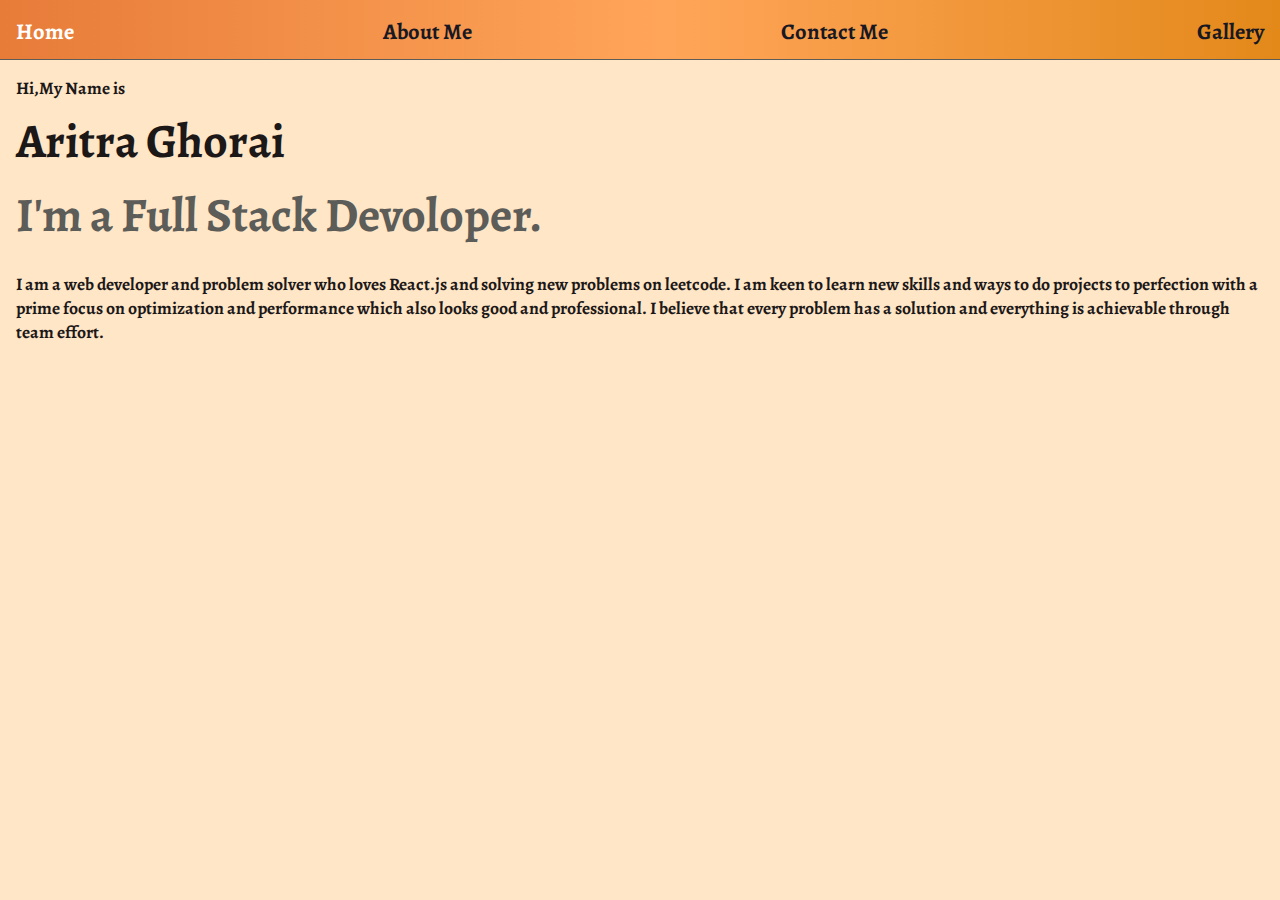
<file: index.html>
<!DOCTYPE html>
<html lang="en">

<head>
  <title>Aritra Ghorai</title>
  <meta charset="UTF-8" />
  <link rel="preconnect" href="https://fonts.googleapis.com">
  <link rel="preconnect" href="https://fonts.gstatic.com" crossorigin>
  <meta name="viewport" content="width=device-width, initial-scale=1" />
  <link href="css/style.css" rel="stylesheet" />
</head>

<body>
  <nav class="navbar">
    <ul class="container">
      <li><a id="active" href="/">Home</a></li>
      <li><a href="/pages/about.html">About Me</a></li>
      <li><a href="/pages/contact.html">Contact Me</a></li>
      <li><a href="/pages/gallery.html">Gallery</a></li>
    </ul>
  </nav>
  <section id="home" class="container home">
    <div class="content">
      <p class="title"> Hi,My Name is</p>
      <h1 class="text-4xl sm:text-7xl font-bold dark:text-[#ccd6fd]">Aritra Ghorai</h1>
      <h2 class="text-4xl sm:text-7xl font-bold text-[#8892b0]">I'm a Full Stack Devoloper.</h2>
      <p class="dark:text-[#8892b0] py-4 max-w-[700px]">I am a web developer and problem solver who loves React.js and
        solving new problems on leetcode. I am keen to learn new skills and ways to do projects to perfection with a
        prime focus on optimization and performance which also looks good and professional. I believe that every problem
        has a solution and everything is achievable through team effort.</p><a>
      </a>
    </div>
  </section>
</body>

</html>
</file>
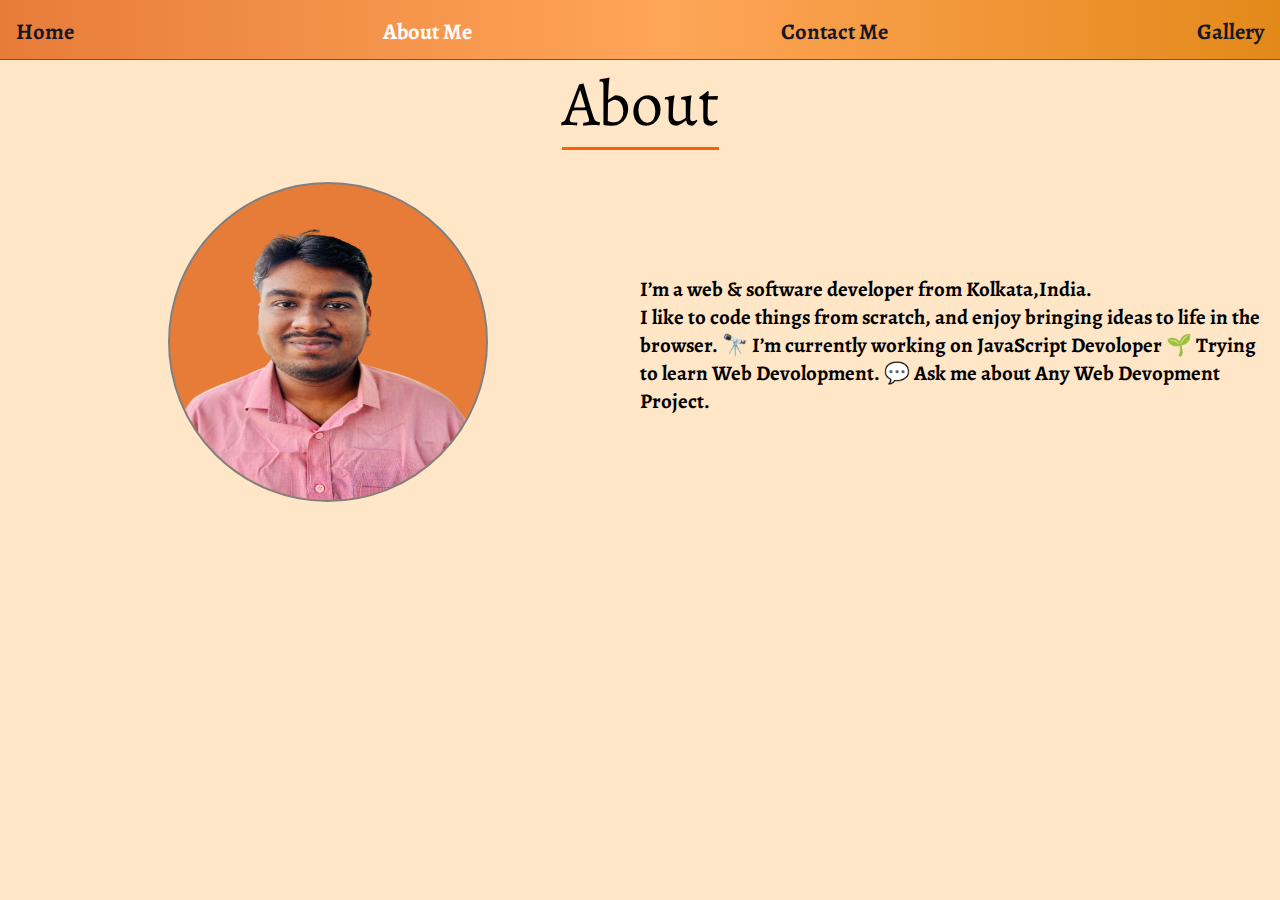
<file: pages/about.html>
<!DOCTYPE html>
<html lang="en">

<head>
    <title>Aritra Ghorai</title>
    <meta charset="UTF-8" />
    <link rel="preconnect" href="https://fonts.googleapis.com">
    <link rel="preconnect" href="https://fonts.gstatic.com" crossorigin>
    <meta name="viewport" content="width=device-width, initial-scale=1" />
    <link href="../css/style.css" rel="stylesheet" />
</head>

<body>
    <nav class="navbar">
        <ul class="container">
            <li><a href="/">Home</a></li>
            <li><a id="active" href="/pages/about.html">About Me</a></li>
            <li><a href="/pages/contact.html">Contact Me</a></li>
            <li><a href="/pages/gallery.html">Gallery</a></li>
        </ul>
    </nav>

    <section id="about" class="container about">
        <div class="content">
            <div class="title">
                <p>About</p>
            </div>
            <div class="detail">
                <div>
                    <img class="profile_pic" src="/images/pic.png" alt="">
                </div>
                <div>
                    <div>
                        <p class="">I’m a web &amp; soft­ware devel­op­er from Kolkata,India.</p>
                    </div>
                    <div>
                        <p>I like to code things from scratch, and enjoy bringing ideas to life in the browser. 🔭 I’m
                            currently
                            working on JavaScript Devoloper 🌱 Trying to learn Web Devolopment. 💬 Ask me about Any Web
                            Devopment
                            Project.</p>
                    </div>
                </div>
            </div>
        </div>
    </section>

</body>

</html>
</file>
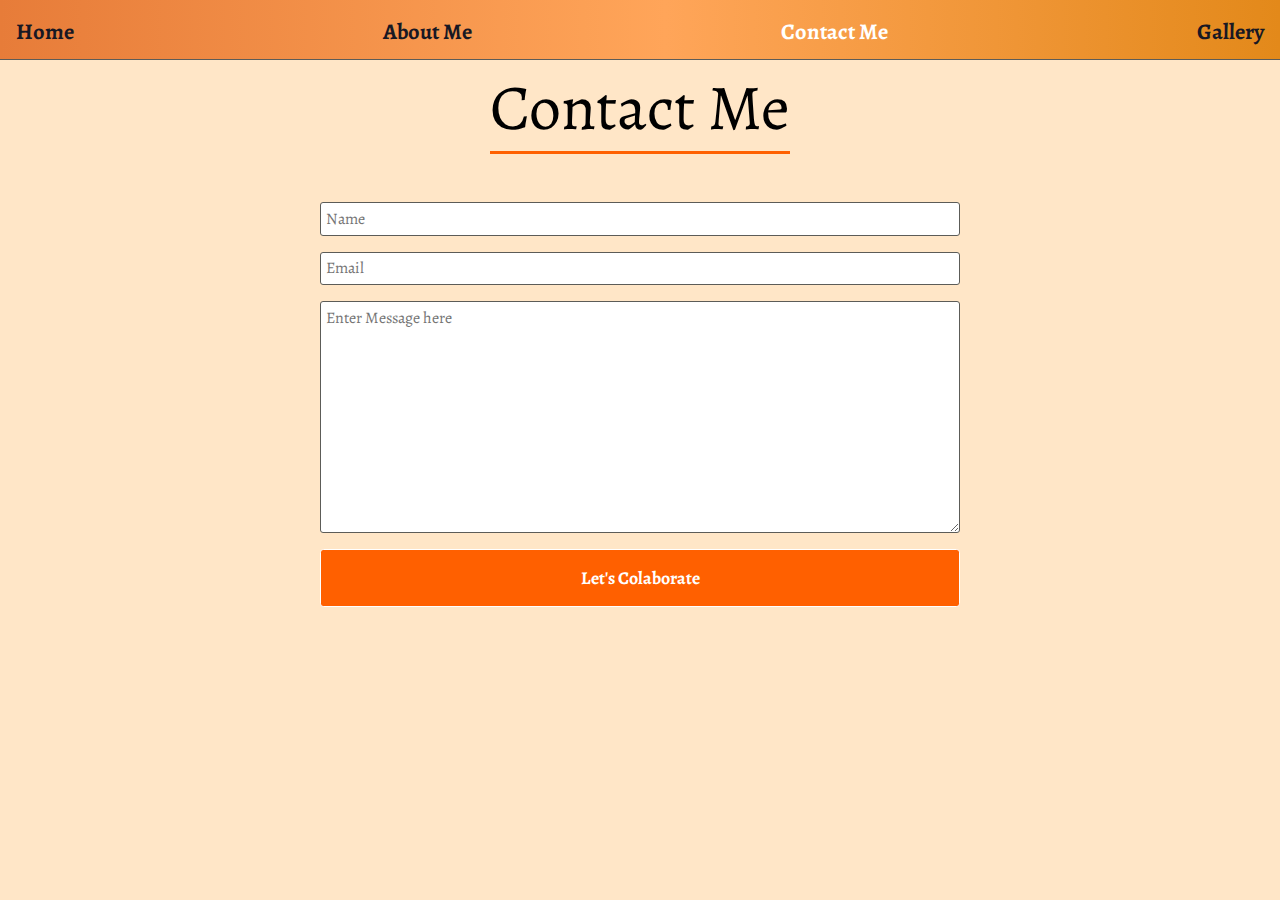
<file: pages/contact.html>
<!DOCTYPE html>
<html lang="en">

<head>
    <title>Aritra Ghorai</title>
    <meta charset="UTF-8" />
    <link rel="preconnect" href="https://fonts.googleapis.com">
    <link rel="preconnect" href="https://fonts.gstatic.com" crossorigin>
    <meta name="viewport" content="width=device-width, initial-scale=1" />
    <link href="../css/style.css" rel="stylesheet" />
</head>

<body>
    <nav class="navbar">
        <ul class="container">
            <li><a href="/">Home</a></li>
            <li><a href="/pages/about.html">About Me</a></li>
            <li><a id="active" href="/pages/contact.html">Contact Me</a></li>
            <li><a href="/pages/gallery.html">Gallery</a></li>
        </ul>
    </nav>

    <section id="contact" class="container contact">
        <form method="post" action="#" class="content">
            <div class="title">
                <p class="title">Contact Me</p>
            </div>
            <input class="input" type="text" name="Name" required="" id="name" placeholder="Name"><input class="input"
                type="email" name="Email" required="" id="email" placeholder="Email"><textarea name="message" rows="10"
                placeholder="Enter Message here" class="input" required=""></textarea><button type="submit">Let's
                Colaborate</button>
        </form>
    </section>

</body>

</html>
</file>
<file: css/style.css>
@import url("https://fonts.googleapis.com/css2?family=Alegreya&family=Space+Mono&display=swap");

* {
  box-sizing: border-box;
  padding: 0;
  margin: 0;
  font-family: "Alegreya", serif;
}
:root {
  --gray: #5c5c58;
  --secondary_color: #f6f5f5;
  --primary_color: rgb(28, 24, 24);
  --black: #181823;
  --text_color: #526e69;
  --deep_orage: #ff6000;
  --light_orage: #ffa559;
  --body_color: #ffe6c7;
  --extra: #ffe6c7;
}
.container {
  max-width: 1280px;
  margin: 0 auto;
}

body {
  background-color: var(--body_color);
}
.navbar {
  background: rgb(231, 124, 57);
  background: linear-gradient(
    90deg,
    rgba(231, 124, 57, 1) 0%,
    rgba(255, 165, 89, 1) 52%,
    rgba(227, 137, 26, 1) 100%
  );
  border-bottom: 1px solid var(--gray);
  position: fixed;
  width: 100vw;
  height: 60px;
}

.navbar ul {
  display: flex;
  flex-direction: row;
  align-items: center;
  justify-content: space-between;
  list-style: none;
  padding: 1rem;
}
.navbar ul li a {
  text-decoration: none;
  font-weight: bold;
  font-size: 1.4rem;
  color: var(--black);
}
.navbar ul li:hover a {
  color: var(--text_color);
}

.home {
  padding: 1rem;
  height: 90vh;
  padding-top: 60px;
}

.home .content {
  height: 100%;
  display: flex;
  flex-direction: column;
  align-items: flex-start;
  justify-content: flex-start;
}
.home .content p {
  padding-top: 1rem;
  padding-bottom: 0.5rem;
  color: var(--primary_color);
  font-size: 1.1rem;
  font-weight: bold;
}
.home .content h1 {
  padding-bottom: 0.5rem;
  color: var(--primary_color);
  font-size: 3rem;
}
.home .content h2 {
  padding-bottom: 0.5rem;
  color: var(--gray);
  font-size: 3rem;
}

.about {
  height: 95vh;
  padding: 1rem;
  padding-top: 60px;
}
.about .content {
  display: flex;
  flex-direction: column;
  justify-content: center;
  align-items: center;
}
.about .content .title {
  margin-bottom: 1rem;
  font-size: 4rem;
  border-bottom: 1px solid var(--deep_orage);
  border-width: 0.2rem;
  margin-bottom: 1rem;
}
.about .content .detail:first-child {
  margin-top: 1rem;
}
.about .content .detail p {
  font-size: 1.3rem;
  font-weight: bold;
}
.about .content .detail {
  margin-top: 1rem;
  display: grid;
  grid-template-columns: repeat(2, 1fr);
  align-items: center;
  justify-items: center;
}
.profile_pic {
  width: 20rem;
  height: 20rem;
  border-radius: 50%;
  background-position: center;
  background-color: rgb(231, 124, 57);
  border: 2px solid gray;
}

.contact {
  display: flex;
  align-items: flex-start;
  justify-content: center;
  height: 95vh;
  padding: 2rem;
}

.contact .content {
  margin-top: 2rem;
  display: flex;
  flex-direction: column;
  gap: 1rem;
  justify-content: flex-start;
  align-items: center;
}
.contact .content .title {
  margin-bottom: 1rem;
  font-size: 4rem;
  border-width: 0.2rem;
  margin-bottom: 1rem;
  display: flex;
  flex-direction: column;
  align-items: center;
  justify-content: center;
}
.contact .content .title p {
  border-bottom: 1px solid var(--deep_orage);
  border-width: 0.2rem;
}

.contact .content input,
textarea,
button {
  width: 50vw;
  padding: 0.3rem;
  border-radius: 3px;
  font-size: 1rem;
}
.contact .content input:hover,
textarea:hover,
button:hover {
  outline-color: var(--deep_orage);
  outline-width: 1px;
}
.input {
  border: none;
  border: 1px solid var(--gray);
}
.contact .content button {
  background-color: var(--deep_orage);
  border: none;
  padding: 1rem;
  border-radius: 0.2rem;
  font-weight: bold;
  border: 0.4px solid white;
  color: white;
  font-size: large;
}

.gallery {
  display: flex;
  align-items: center;
  justify-content: flex-start;
  flex-direction: column;
  width: 100%;
  min-height: 95vh;
  padding: 1rem;
}
.gallery .title {
  margin-top: 2rem;
  margin-bottom: 1rem;
  font-size: 4rem;
  border-width: 0.2rem;
  margin-bottom: 1rem;
  border-bottom: 1px solid var(--deep_orage);
  border-width: 0.2rem;
}

.gallery ul li img {
  width: 100%;
  height: 200px;
  border-radius: 5px;
}
.gallery ul li img:hover {
  transform: scale(1.04);
  box-shadow: 1px 3px 10px rgba(132, 38, 38, 0.2);
  transition-duration: 0.5s;
}
.gallery ul {
  list-style: none;
  display: grid;
  grid-template-columns: repeat(4, 1fr);
  column-gap: 1rem;
  row-gap: 1rem;
  justify-items: center;
}

@media only screen and (max-width: 600px) {
  .about .content .detail {
    grid-template-columns: repeat(1, 1fr);
    row-gap: 1rem;
  }
  .gallery {
    padding-top: 4rem;
  }

  .gallery ul {
    grid-template-columns: repeat(1, 1fr);
  }
  .contact .content .title p {
    font-size: 2rem;
  }
  .contact .content input,
  textarea,
  button {
    width: 90vw;
  }
  .navbar ul li a {
    font-size: 1rem;
  }
  .gallery .title {
    font-size: 3rem;
  }
}
@media screen and (max-width: 1000px) and (min-width: 600px) {
  .gallery {
    padding-top: 4rem;
  }

  .gallery ul {
    grid-template-columns: repeat(2, 1fr);
  }
  .contact .content input,
  textarea,
  button {
    width: 60vw;
  }
}

#active {
  color: white;
}
</file>
